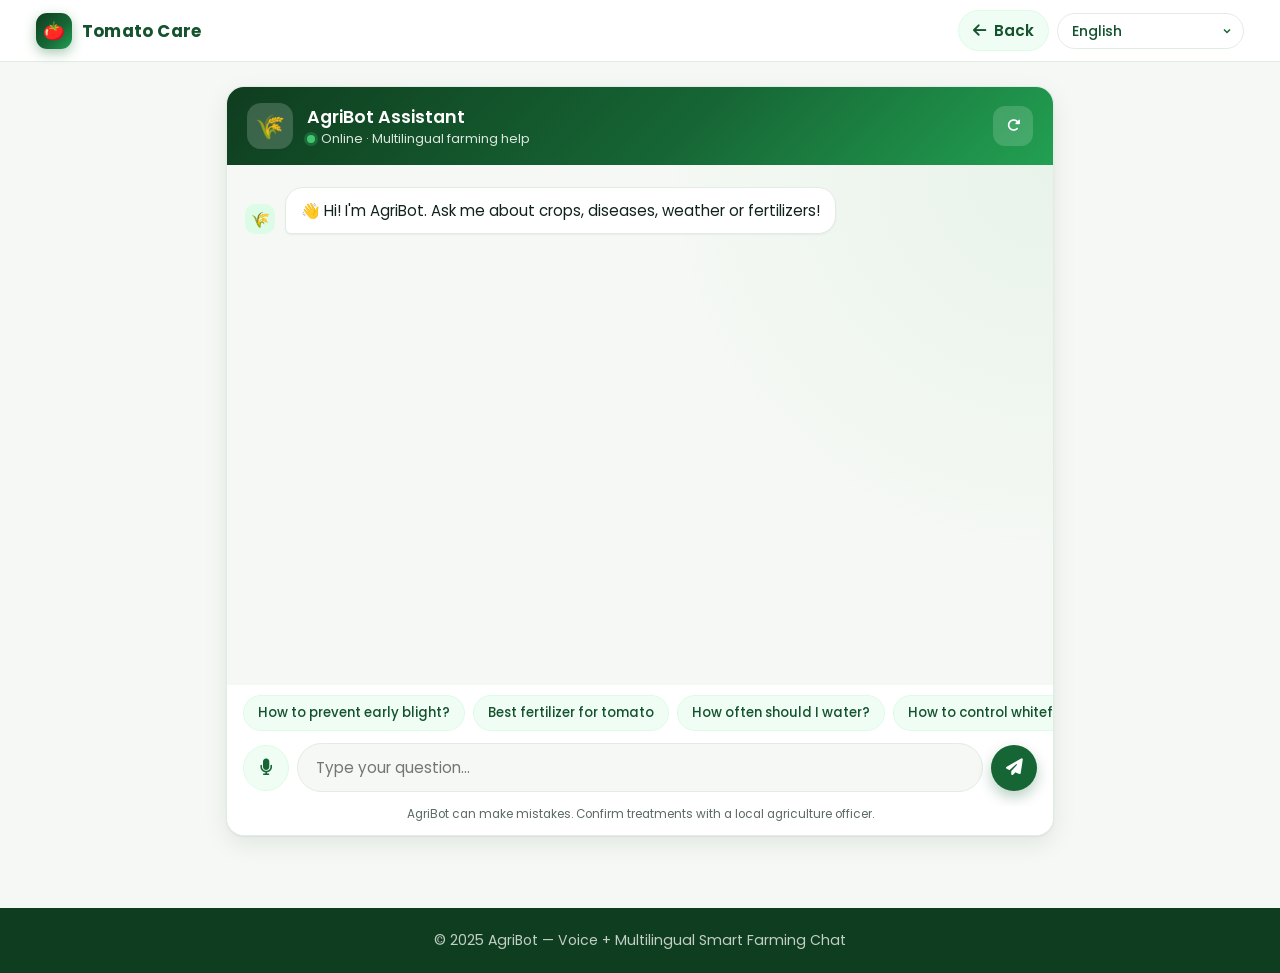
<file: templates/chat-bot.html>
﻿<!doctype html>
<html lang="en">
<head>
<meta charset="utf-8" />
<meta name="viewport" content="width=device-width,initial-scale=1" />
<title>AgriBot — Smart Farming Assistant</title>
<link rel="preconnect" href="https://fonts.googleapis.com">
<link rel="preconnect" href="https://fonts.gstatic.com" crossorigin>
<link href="https://fonts.googleapis.com/css2?family=Poppins:wght@400;500;600;700&family=Noto+Sans:wght@400;600&display=swap" rel="stylesheet">
<link rel="stylesheet" href="https://cdnjs.cloudflare.com/ajax/libs/font-awesome/6.4.0/css/all.min.css">
<link rel="stylesheet" href="/static/theme.css">
<style>
* { box-sizing: border-box; }
body.tc { margin: 0; }

.cb-shell {
  max-width: 860px;
  width: 100%;
  margin: 24px auto;
  padding: 0 16px;
  flex: 1 0 auto;
  display: flex;
}
.cb-card {
  flex: 1;
  display: flex;
  flex-direction: column;
  overflow: hidden;
  height: calc(100vh - 150px);
  min-height: 520px;
}

/* Header */
.cb-head {
  background: var(--tc-hero);
  color: #fff;
  padding: 16px 20px;
  display: flex;
  align-items: center;
  gap: 14px;
}
.cb-avatar {
  width: 46px; height: 46px;
  border-radius: 14px;
  background: rgba(255,255,255,.18);
  display: grid; place-items: center;
  font-size: 1.5rem;
  flex-shrink: 0;
}
.cb-head h1 { font-size: 1.1rem; font-weight: 600; margin: 0; }
.cb-status { font-size: .8rem; opacity: .85; display: flex; align-items: center; gap: 6px; }
.cb-status::before { content: ""; width: 8px; height: 8px; border-radius: 50%; background: #4ade80; box-shadow: 0 0 0 3px rgba(74,222,128,.25); }
.cb-head-actions { margin-left: auto; display: flex; gap: 8px; }
.cb-icon-btn {
  width: 40px; height: 40px;
  border-radius: 12px;
  border: 0;
  background: rgba(255,255,255,.16);
  color: #fff;
  cursor: pointer;
  display: grid; place-items: center;
  transition: background .15s;
}
.cb-icon-btn:hover { background: rgba(255,255,255,.28); }

/* Messages */
.cb-messages {
  flex: 1;
  overflow-y: auto;
  padding: 22px 18px;
  display: flex;
  flex-direction: column;
  gap: 14px;
  background:
    radial-gradient(circle at 100% 0, rgba(22,163,74,.06), transparent 40%),
    var(--tc-bg);
}
.cb-row { display: flex; gap: 10px; align-items: flex-end; max-width: 88%; animation: cbIn .22s ease-out; }
.cb-row.user { align-self: flex-end; flex-direction: row-reverse; }
@keyframes cbIn { from { opacity: 0; transform: translateY(6px); } to { opacity: 1; transform: none; } }
.cb-mini {
  width: 30px; height: 30px; border-radius: 10px;
  display: grid; place-items: center;
  font-size: .95rem; flex-shrink: 0;
  background: var(--tc-green-100);
}
.cb-row.user .cb-mini { background: var(--tc-tomato-50); }
.cb-bubble {
  padding: 11px 15px;
  border-radius: 18px;
  line-height: 1.55;
  font-size: .94rem;
  word-wrap: break-word;
  overflow-wrap: anywhere;
}
.cb-row.bot .cb-bubble { background: #fff; border: 1px solid var(--tc-line); border-bottom-left-radius: 6px; box-shadow: 0 1px 2px rgba(16,35,26,.05); }
.cb-row.user .cb-bubble { background: var(--tc-green-700); color: #fff; border-bottom-right-radius: 6px; }
.cb-bubble p { margin: 0 0 6px; }
.cb-bubble p:last-child { margin-bottom: 0; }
.cb-bubble ul { margin: 4px 0; padding-left: 18px; }
.cb-speak {
  margin-top: 6px;
  border: 0;
  background: none;
  color: var(--tc-green-700);
  font: 500 .78rem var(--tc-font);
  cursor: pointer;
  padding: 2px 0;
  display: inline-flex; align-items: center; gap: 5px;
}
.cb-speak:hover { text-decoration: underline; }

.cb-typing { display: inline-flex; gap: 4px; padding: 4px 2px; }
.cb-typing span { width: 7px; height: 7px; border-radius: 50%; background: var(--tc-green-600); opacity: .4; animation: cbDot 1s infinite; }
.cb-typing span:nth-child(2) { animation-delay: .15s; }
.cb-typing span:nth-child(3) { animation-delay: .3s; }
@keyframes cbDot { 0%, 100% { opacity: .3; transform: translateY(0); } 50% { opacity: 1; transform: translateY(-3px); } }

/* Suggestions */
.cb-suggest {
  display: flex;
  gap: 8px;
  padding: 10px 16px 0;
  overflow-x: auto;
  scrollbar-width: none;
  background: #fff;
}
.cb-suggest::-webkit-scrollbar { display: none; }
.cb-chip {
  flex-shrink: 0;
  border: 1px solid var(--tc-green-100);
  background: var(--tc-green-50);
  color: var(--tc-green-800);
  border-radius: 999px;
  padding: 7px 14px;
  font: 500 .83rem var(--tc-font);
  cursor: pointer;
  white-space: nowrap;
}
.cb-chip:hover { background: var(--tc-green-100); }

/* Composer */
.cb-composer {
  display: flex;
  gap: 8px;
  padding: 12px 16px 14px;
  background: #fff;
  align-items: center;
}
.cb-input {
  flex: 1;
  min-width: 0;
  border: 1px solid var(--tc-line);
  background: var(--tc-bg);
  border-radius: 999px;
  padding: 12px 18px;
  font: 400 .95rem var(--tc-font);
}
.cb-input:focus { outline: none; border-color: var(--tc-green-600); background: #fff; box-shadow: 0 0 0 3px rgba(22,163,74,.15); }
.cb-round {
  width: 46px; height: 46px;
  flex-shrink: 0;
  border-radius: 50%;
  border: 0;
  cursor: pointer;
  display: grid; place-items: center;
  font-size: 1.05rem;
  transition: transform .12s, background .15s;
}
.cb-round:active { transform: scale(.95); }
.cb-mic { background: var(--tc-green-50); color: var(--tc-green-700); border: 1px solid var(--tc-green-100); }
.cb-mic.listening { background: var(--tc-tomato); color: #fff; border-color: var(--tc-tomato); animation: cbPulse 1.2s infinite; }
@keyframes cbPulse { 0% { box-shadow: 0 0 0 0 rgba(229,72,77,.45); } 100% { box-shadow: 0 0 0 12px rgba(229,72,77,0); } }
.cb-send { background: var(--tc-green-700); color: #fff; box-shadow: 0 6px 14px rgba(22,101,52,.3); }
.cb-send:hover { background: var(--tc-green-800); }
.cb-send:disabled { opacity: .5; cursor: not-allowed; }

.cb-foot-note { font-size: .74rem; color: var(--tc-muted); text-align: center; padding: 0 16px 12px; background: #fff; margin: 0; }

@media (max-width: 575.98px) {
  .cb-shell { margin: 0; padding: 0; }
  .cb-card { border-radius: 0; border-left: 0; border-right: 0; height: calc(100vh - 118px); min-height: 0; }
  .cb-row { max-width: 94%; }
  .cb-head { padding: 12px 14px; }
  .tc-footer { margin-top: 0; }
}
</style>
</head>
<body class="tc">

<header class="tc-nav">
  <div class="tc-nav-inner">
    <a class="tc-brand" href="/">
      <span class="tc-brand-mark">🍅</span>
      <span>Tomato Care</span>
    </a>
    <div style="display:flex;align-items:center;gap:8px;flex-wrap:wrap">
      <a href="/" class="tc-btn tc-btn-ghost" style="padding:8px 14px" id="backLink"><i class="fa-solid fa-arrow-left"></i> <span id="backText">Back</span></a>
      <select id="langSelect" class="tc-lang" aria-label="Language">
        <option value="en">English</option>
        <option value="kn">ಕನ್ನಡ (Kannada)</option>
        <option value="te">తెలుగు (Telugu)</option>
        <option value="hi">हिन्दी (Hindi)</option>
        <option value="ta">தமிழ் (Tamil)</option>
      </select>
    </div>
  </div>
</header>

<div class="cb-shell">
  <section class="tc-card cb-card">
    <div class="cb-head">
      <div class="cb-avatar">🌾</div>
      <div>
        <h1 id="botTitle">AgriBot Assistant</h1>
        <div class="cb-status" id="botSubtitle">Online · Multilingual farming help</div>
      </div>
      <div class="cb-head-actions">
        <button class="cb-icon-btn" id="clearBtn" title="New chat"><i class="fa-solid fa-rotate-right"></i></button>
      </div>
    </div>

    <div id="messages" class="cb-messages" aria-live="polite"></div>

    <div class="cb-suggest" id="suggestions"></div>

    <form class="cb-composer" id="composer" autocomplete="off">
      <button type="button" id="micBtn" class="cb-round cb-mic" title="Voice input"><i class="fa-solid fa-microphone"></i></button>
      <input id="input" class="cb-input" type="text" placeholder="Type your question..." />
      <button type="submit" id="sendBtn" class="cb-round cb-send" title="Send"><i class="fa-solid fa-paper-plane"></i></button>
    </form>
    <p class="cb-foot-note" id="footNote">AgriBot can make mistakes. Confirm treatments with a local agriculture officer.</p>
  </section>
</div>

<footer class="tc-footer" id="botFooter">© 2025 AgriBot — Voice + Multilingual Smart Farming Chat</footer>

<script>
const messagesEl = document.getElementById("messages");
const inputEl = document.getElementById("input");
const sendBtn = document.getElementById("sendBtn");
const micBtn = document.getElementById("micBtn");
const langSelect = document.getElementById("langSelect");
const suggestionsEl = document.getElementById("suggestions");

// Language is shared with the other pages via localStorage ("en", "hi", "kn", "te", "ta")
const SPEECH_LOCALE = { en: "en-IN", hi: "hi-IN", kn: "kn-IN", te: "te-IN", ta: "ta-IN" };

const UI_TEXT = {
  en: { back: "Back", title: "AgriBot Assistant", subtitle: "Online · Multilingual farming help", greeting: "👋 Hi! I'm AgriBot. Ask me about crops, diseases, weather or fertilizers!", placeholder: "Type your question...", listen: "Listen", stop: "Stop", note: "AgriBot can make mistakes. Confirm treatments with a local agriculture officer.", error: "⚠️ Sorry, I couldn't reach the server. Please try again.", noVoice: "Voice input is not supported in this browser. Try Chrome.", footer: "© 2025 AgriBot — Voice + Multilingual Smart Farming Chat",
        suggestions: ["How to prevent early blight?", "Best fertilizer for tomato", "How often should I water?", "How to control whiteflies?"] },
  hi: { back: "वापस", title: "एग्रीबॉट सहायक", subtitle: "ऑनलाइन · बहुभाषी कृषि सहायता", greeting: "👋 नमस्ते! मैं एग्रीबॉट हूँ। फसलों, रोगों, मौसम या उर्वरकों के बारे में पूछें!", placeholder: "अपना प्रश्न लिखें...", listen: "सुनें", stop: "रोकें", note: "एग्रीबॉट से गलती हो सकती है। उपचार की पुष्टि स्थानीय कृषि अधिकारी से करें।", error: "⚠️ क्षमा करें, सर्वर से संपर्क नहीं हो सका। कृपया फिर से प्रयास करें।", noVoice: "इस ब्राउज़र में आवाज़ इनपुट समर्थित नहीं है। Chrome आज़माएँ।", footer: "© 2025 एग्रीबॉट — आवाज़ + बहुभाषी स्मार्ट कृषि चैट",
        suggestions: ["अगेती झुलसा से कैसे बचें?", "टमाटर के लिए सबसे अच्छा उर्वरक", "कितनी बार पानी दें?", "सफेद मक्खी को कैसे नियंत्रित करें?"] },
  kn: { back: "ಹಿಂದೆ", title: "ಅಗ್ರಿಬಾಟ್ ಸಹಾಯಕ", subtitle: "ಆನ್‌ಲೈನ್ · ಬಹುಭಾಷಾ ಕೃಷಿ ಸಹಾಯ", greeting: "👋 ನಮಸ್ಕಾರ! ನಾನು ಅಗ್ರಿಬಾಟ್. ಬೆಳೆಗಳು, ರೋಗಗಳು, ಹವಾಮಾನ ಅಥವಾ ಗೊಬ್ಬರಗಳ ಬಗ್ಗೆ ಕೇಳಿ!", placeholder: "ನಿಮ್ಮ ಪ್ರಶ್ನೆಯನ್ನು ಬರೆಯಿರಿ...", listen: "ಕೇಳಿ", stop: "ನಿಲ್ಲಿಸಿ", note: "ಅಗ್ರಿಬಾಟ್ ತಪ್ಪು ಮಾಡಬಹುದು. ಚಿಕಿತ್ಸೆಯನ್ನು ಸ್ಥಳೀಯ ಕೃಷಿ ಅಧಿಕಾರಿಯೊಂದಿಗೆ ದೃಢೀಕರಿಸಿ.", error: "⚠️ ಕ್ಷಮಿಸಿ, ಸರ್ವರ್ ತಲುಪಲು ಸಾಧ್ಯವಾಗಲಿಲ್ಲ. ದಯವಿಟ್ಟು ಮತ್ತೆ ಪ್ರಯತ್ನಿಸಿ.", noVoice: "ಈ ಬ್ರೌಸರ್‌ನಲ್ಲಿ ಧ್ವನಿ ಇನ್‌ಪುಟ್ ಬೆಂಬಲಿತವಿಲ್ಲ. Chrome ಬಳಸಿ.", footer: "© 2025 ಅಗ್ರಿಬಾಟ್ — ಧ್ವನಿ + ಬಹುಭಾಷಾ ಸ್ಮಾರ್ಟ್ ಕೃಷಿ ಚಾಟ್",
        suggestions: ["ಆರಂಭಿಕ ಎಲೆ ಕರಗು ತಡೆಯುವುದು ಹೇಗೆ?", "ಟೊಮೇಟೊಗೆ ಉತ್ತಮ ಗೊಬ್ಬರ", "ಎಷ್ಟು ಬಾರಿ ನೀರು ಹಾಕಬೇಕು?", "ಬಿಳಿ ನೊಣ ನಿಯಂತ್ರಣ ಹೇಗೆ?"] },
  te: { back: "వెనుకకు", title: "అగ్రిబాట్ సహాయకుడు", subtitle: "ఆన్‌లైన్ · బహుభాషా వ్యవసాయ సహాయం", greeting: "👋 నమస్కారం! నేను అగ్రిబాట్. పంటలు, వ్యాధులు, వాతావరణం లేదా ఎరువుల గురించి అడగండి!", placeholder: "మీ ప్రశ్నను టైప్ చేయండి...", listen: "వినండి", stop: "ఆపు", note: "అగ్రిబాట్ తప్పులు చేయవచ్చు. చికిత్సను స్థానిక వ్యవసాయ అధికారితో నిర్ధారించుకోండి.", error: "⚠️ క్షమించండి, సర్వర్‌ను చేరుకోలేకపోయాను. దయచేసి మళ్లీ ప్రయత్నించండి.", noVoice: "ఈ బ్రౌజర్‌లో వాయిస్ ఇన్‌పుట్ లేదు. Chrome ప్రయత్నించండి.", footer: "© 2025 అగ్రిబాట్ — వాయిస్ + బహుభాషా స్మార్ట్ వ్యవసాయ చాట్",
        suggestions: ["ముందస్తు ఆకు ఎండును ఎలా నివారించాలి?", "టమోటాకు ఉత్తమ ఎరువు", "ఎంత తరచుగా నీరు పెట్టాలి?", "తెల్లదోమను ఎలా నియంత్రించాలి?"] },
  ta: { back: "பின்செல்", title: "அக்ரிபாட் உதவியாளர்", subtitle: "ஆன்லைன் · பன்மொழி விவசாய உதவி", greeting: "👋 வணக்கம்! நான் அக்ரிபாட். பயிர்கள், நோய்கள், வானிலை அல்லது உரங்கள் பற்றி கேளுங்கள்!", placeholder: "உங்கள் கேள்வியை தட்டச்சு செய்யுங்கள்...", listen: "கேளுங்கள்", stop: "நிறுத்து", note: "அக்ரிபாட் தவறு செய்யலாம். சிகிச்சையை உள்ளூர் வேளாண் அலுவலரிடம் உறுதிப்படுத்துங்கள்.", error: "⚠️ மன்னிக்கவும், சேவையகத்தை அடைய முடியவில்லை. மீண்டும் முயற்சிக்கவும்.", noVoice: "இந்த உலாவியில் குரல் உள்ளீடு இல்லை. Chrome முயற்சிக்கவும்.", footer: "© 2025 அக்ரிபாட் — குரல் + பன்மொழி ஸ்மார்ட் விவசாய அரட்டை",
        suggestions: ["முன் கருகலை எப்படி தடுப்பது?", "தக்காளிக்கு சிறந்த உரம்", "எத்தனை முறை தண்ணீர் விட வேண்டும்?", "வெள்ளை ஈயை எப்படி கட்டுப்படுத்துவது?"] }
};

let currentLang = "en";
let busy = false;
let speakingBtn = null;

function t() { return UI_TEXT[currentLang] || UI_TEXT.en; }

function escapeHtml(s) {
  return s.replace(/[&<>"']/g, c => ({ "&": "&amp;", "<": "&lt;", ">": "&gt;", '"': "&quot;", "'": "&#39;" }[c]));
}

// Small, safe formatter: escapes HTML, then supports **bold**, bullet lines and paragraphs
function formatReply(text) {
  const lines = escapeHtml(text).replace(/\*\*(.+?)\*\*/g, "<strong>$1</strong>").split(/\n/);
  let html = "", inList = false;
  for (const raw of lines) {
    const line = raw.trim();
    const bullet = line.match(/^(?:[-*•]|\d+[.)])\s+(.*)/);
    if (bullet) {
      if (!inList) { html += "<ul>"; inList = true; }
      html += `<li>${bullet[1]}</li>`;
      continue;
    }
    if (inList) { html += "</ul>"; inList = false; }
    if (line) html += `<p>${line}</p>`;
  }
  return html + (inList ? "</ul>" : "");
}

function addMessage(text, who, opts = {}) {
  const row = document.createElement("div");
  row.className = "cb-row " + who;
  const mini = document.createElement("div");
  mini.className = "cb-mini";
  mini.textContent = who === "user" ? "🧑‍🌾" : "🌾";
  const bubble = document.createElement("div");
  bubble.className = "cb-bubble";
  if (opts.typing) {
    bubble.innerHTML = '<span class="cb-typing"><span></span><span></span><span></span></span>';
  } else if (who === "bot") {
    bubble.innerHTML = formatReply(text);
    if (!opts.noSpeak) {
      const speak = document.createElement("button");
      speak.type = "button";
      speak.className = "cb-speak";
      speak.innerHTML = `<i class="fa-solid fa-volume-high"></i> <span>${t().listen}</span>`;
      speak.addEventListener("click", () => toggleSpeak(text, speak));
      bubble.appendChild(speak);
    }
  } else {
    bubble.textContent = text;
  }
  row.append(mini, bubble);
  messagesEl.appendChild(row);
  messagesEl.scrollTop = messagesEl.scrollHeight;
  return row;
}

function resetChat() {
  stopSpeaking();
  messagesEl.innerHTML = "";
  addMessage(t().greeting, "bot", { noSpeak: true });
}

function renderSuggestions() {
  suggestionsEl.innerHTML = "";
  t().suggestions.forEach(q => {
    const chip = document.createElement("button");
    chip.type = "button";
    chip.className = "cb-chip";
    chip.textContent = q;
    chip.addEventListener("click", () => sendMessage(q));
    suggestionsEl.appendChild(chip);
  });
}

async function sendMessage(preset) {
  const text = (preset || inputEl.value).trim();
  if (!text || busy) return;
  busy = true;
  sendBtn.disabled = true;
  inputEl.value = "";
  addMessage(text, "user");
  const typing = addMessage("", "bot", { typing: true });

  try {
    // The server keeps the API key private and falls back to built-in answers
    const res = await fetch("/chat-bot/api", {
      method: "POST",
      headers: { "Content-Type": "application/json" },
      body: JSON.stringify({ message: text, lang: currentLang })
    });
    const data = await res.json();
    typing.remove();
    addMessage(data.reply || t().error, "bot");
  } catch (err) {
    typing.remove();
    addMessage(t().error, "bot", { noSpeak: true });
  } finally {
    busy = false;
    sendBtn.disabled = false;
    inputEl.focus();
  }
}

document.getElementById("composer").addEventListener("submit", e => { e.preventDefault(); sendMessage(); });
document.getElementById("clearBtn").addEventListener("click", resetChat);

// Speech recognition (voice input)
const SpeechRecognition = window.SpeechRecognition || window.webkitSpeechRecognition;
let recognition = null;
let listening = false;

micBtn.addEventListener("click", () => {
  if (!SpeechRecognition) { addMessage(t().noVoice, "bot", { noSpeak: true }); return; }
  if (listening) { recognition.stop(); return; }
  recognition = new SpeechRecognition();
  recognition.lang = SPEECH_LOCALE[currentLang] || "en-IN";
  recognition.interimResults = false;
  recognition.maxAlternatives = 1;
  recognition.onstart = () => { listening = true; micBtn.classList.add("listening"); };
  recognition.onend = () => { listening = false; micBtn.classList.remove("listening"); };
  recognition.onresult = e => sendMessage(e.results[0][0].transcript);
  recognition.start();
});

// Text-to-speech: browser voice if available for the language, else server (gTTS)
let audioEl = null;

function setSpeakLabel(btn, playing) {
  if (!btn) return;
  btn.innerHTML = playing
    ? `<i class="fa-solid fa-stop"></i> <span>${t().stop}</span>`
    : `<i class="fa-solid fa-volume-high"></i> <span>${t().listen}</span>`;
}

function stopSpeaking() {
  if (window.speechSynthesis) speechSynthesis.cancel();
  if (audioEl) { audioEl.pause(); audioEl = null; }
  setSpeakLabel(speakingBtn, false);
  speakingBtn = null;
}

async function toggleSpeak(text, btn) {
  const wasThis = speakingBtn === btn;
  stopSpeaking();
  if (wasThis) return;
  speakingBtn = btn;
  setSpeakLabel(btn, true);

  const locale = SPEECH_LOCALE[currentLang];
  const voices = window.speechSynthesis ? speechSynthesis.getVoices() : [];
  const voice = voices.find(v => v.lang === locale) || voices.find(v => v.lang.startsWith(currentLang));

  if (voice || currentLang === "en") {
    const u = new SpeechSynthesisUtterance(text);
    u.lang = locale;
    if (voice) u.voice = voice;
    u.onend = u.onerror = () => { if (speakingBtn === btn) stopSpeaking(); };
    speechSynthesis.speak(u);
    return;
  }

  try {
    const res = await fetch("/speak", {
      method: "POST",
      headers: { "Content-Type": "application/json" },
      body: JSON.stringify({ text, lang: currentLang })
    });
    if (!res.ok) throw new Error("speak failed");
    if (speakingBtn !== btn) return;
    audioEl = new Audio(URL.createObjectURL(await res.blob()));
    audioEl.onended = () => { if (speakingBtn === btn) stopSpeaking(); };
    audioEl.play();
  } catch (e) {
    stopSpeaking();
  }
}

function applyChatLanguage(lang) {
  currentLang = UI_TEXT[lang] ? lang : "en";
  langSelect.value = currentLang;
  document.documentElement.lang = currentLang;
  const s = t();
  document.getElementById("backText").textContent = s.back;
  document.getElementById("botTitle").textContent = s.title;
  document.getElementById("botSubtitle").textContent = s.subtitle;
  document.getElementById("footNote").textContent = s.note;
  document.getElementById("botFooter").textContent = s.footer;
  inputEl.placeholder = s.placeholder;
  renderSuggestions();
  // Fresh conversation only if nothing has been asked yet
  if (messagesEl.querySelectorAll(".cb-row.user").length === 0) resetChat();
  document.querySelectorAll(".cb-speak").forEach(b => setSpeakLabel(b, b === speakingBtn));
}

let savedLang = "en";
try { savedLang = localStorage.getItem("appLang") || "en"; } catch (e) {}
applyChatLanguage(savedLang);

langSelect.addEventListener("change", () => {
  try { localStorage.setItem("appLang", langSelect.value); } catch (e) {}
  applyChatLanguage(langSelect.value);
});

window.addEventListener("storage", e => {
  if (e.key === "appLang" && e.newValue) applyChatLanguage(e.newValue);
});

if (window.speechSynthesis) speechSynthesis.onvoiceschanged = () => speechSynthesis.getVoices();
</script>
</body>
</html>
</file>
<file: static/theme.css>
/* ==========================================================
   Tomato Care — shared design system (all pages)
   Load AFTER Bootstrap so these tokens win.
   ========================================================== */
:root {
  --tc-green-900: #0f3d1f;
  --tc-green-800: #14532d;
  --tc-green-700: #166534;
  --tc-green-600: #16a34a;
  --tc-green-100: #dcfce7;
  --tc-green-50:  #f0fdf4;
  --tc-tomato:    #e5484d;
  --tc-tomato-50: #fff1f1;
  --tc-amber:     #f59e0b;
  --tc-ink:       #10231a;
  --tc-muted:     #5b6b62;
  --tc-line:      #e3ebe5;
  --tc-bg:        #f5f8f4;
  --tc-surface:   #ffffff;
  --tc-radius:    18px;
  --tc-radius-sm: 12px;
  --tc-shadow:    0 1px 2px rgba(16,35,26,.06), 0 8px 24px rgba(16,35,26,.08);
  --tc-shadow-lg: 0 2px 4px rgba(16,35,26,.06), 0 18px 40px rgba(16,35,26,.14);
  --tc-font:      "Poppins", "Noto Sans", system-ui, -apple-system, "Segoe UI", sans-serif;
  --tc-hero:      linear-gradient(135deg, #0f3d1f 0%, #166534 55%, #22a052 100%);
}

html { scroll-behavior: smooth; }

body.tc {
  font-family: var(--tc-font);
  color: var(--tc-ink);
  background: var(--tc-bg);
  min-height: 100vh;
  display: flex;
  flex-direction: column;
  -webkit-font-smoothing: antialiased;
}
body.tc main { flex: 1 0 auto; }

/* ---------- Top navigation ---------- */
.tc-nav {
  position: sticky;
  top: 0;
  z-index: 1030;
  background: rgba(255,255,255,.88);
  backdrop-filter: saturate(160%) blur(12px);
  -webkit-backdrop-filter: saturate(160%) blur(12px);
  border-bottom: 1px solid var(--tc-line);
}
.tc-nav .tc-nav-inner {
  max-width: 1240px;
  margin: 0 auto;
  padding: 10px 16px;
  display: flex;
  align-items: center;
  justify-content: space-between;
  gap: 12px;
  flex-wrap: wrap;
}
.tc-brand {
  display: inline-flex;
  align-items: center;
  gap: 10px;
  font-weight: 700;
  font-size: 1.05rem;
  color: var(--tc-green-800) !important;
  text-decoration: none !important;
  letter-spacing: .2px;
}
.tc-brand-mark {
  width: 36px; height: 36px;
  border-radius: 11px;
  display: grid; place-items: center;
  background: var(--tc-hero);
  color: #fff;
  font-size: 1.1rem;
  box-shadow: 0 4px 12px rgba(22,101,52,.35);
}
.tc-links { display: flex; align-items: center; gap: 4px; flex-wrap: wrap; list-style: none; margin: 0; padding: 0; }
.tc-links a, .tc-link {
  color: var(--tc-muted) !important;
  font-weight: 500;
  font-size: .92rem;
  padding: 8px 12px;
  border-radius: 10px;
  text-decoration: none !important;
  transition: background .15s, color .15s;
}
.tc-links a:hover, .tc-link:hover { background: var(--tc-green-50); color: var(--tc-green-700) !important; }
.tc-links a.active { background: var(--tc-green-100); color: var(--tc-green-800) !important; }

.tc-lang {
  appearance: none;
  -webkit-appearance: none;
  border: 1px solid var(--tc-line);
  background: #fff url("data:image/svg+xml,%3Csvg xmlns='http://www.w3.org/2000/svg' width='12' height='12' viewBox='0 0 24 24' fill='none' stroke='%23166534' stroke-width='3'%3E%3Cpath d='M6 9l6 6 6-6'/%3E%3C/svg%3E") no-repeat right 10px center;
  border-radius: 999px;
  padding: 7px 30px 7px 14px;
  font: 500 .88rem var(--tc-font);
  color: var(--tc-green-800);
  cursor: pointer;
  width: auto;
}
.tc-lang:focus { outline: none; border-color: var(--tc-green-600); box-shadow: 0 0 0 3px rgba(22,163,74,.18); }

/* ---------- Buttons ---------- */
.tc-btn {
  display: inline-flex; align-items: center; justify-content: center; gap: 8px;
  border: 0;
  border-radius: 999px;
  padding: 10px 20px;
  font: 600 .95rem var(--tc-font);
  text-decoration: none !important;
  cursor: pointer;
  transition: transform .12s ease, box-shadow .2s ease, background .2s ease;
}
.tc-btn:active { transform: translateY(1px); }
.tc-btn-primary { background: var(--tc-green-700); color: #fff !important; box-shadow: 0 6px 16px rgba(22,101,52,.28); }
.tc-btn-primary:hover { background: var(--tc-green-800); box-shadow: 0 10px 22px rgba(22,101,52,.32); }
.tc-btn-ghost { background: var(--tc-green-50); color: var(--tc-green-800) !important; border: 1px solid var(--tc-green-100); }
.tc-btn-ghost:hover { background: var(--tc-green-100); }
.tc-btn-accent { background: var(--tc-tomato); color: #fff !important; box-shadow: 0 6px 16px rgba(229,72,77,.28); }
.tc-btn-accent:hover { background: #cf3a3f; }

/* ---------- Surfaces ---------- */
.tc-card {
  background: var(--tc-surface);
  border: 1px solid var(--tc-line);
  border-radius: var(--tc-radius);
  box-shadow: var(--tc-shadow);
}
.tc-hero {
  background: var(--tc-hero);
  color: #fff;
  position: relative;
  overflow: hidden;
}
.tc-hero::after {
  content: "";
  position: absolute; inset: auto -10% -60% auto;
  width: 520px; height: 520px;
  background: radial-gradient(circle, rgba(255,255,255,.14), transparent 65%);
  pointer-events: none;
}
.tc-eyebrow {
  display: inline-flex; align-items: center; gap: 6px;
  padding: 5px 12px;
  border-radius: 999px;
  font-size: .78rem; font-weight: 600; letter-spacing: .4px; text-transform: uppercase;
  background: rgba(255,255,255,.16);
  color: #fff;
}
.tc-chip {
  display: inline-flex; align-items: center; gap: 6px;
  padding: 4px 10px;
  border-radius: 999px;
  font-size: .75rem; font-weight: 600;
}
.tc-chip-green { background: var(--tc-green-100); color: var(--tc-green-800); }
.tc-chip-red   { background: var(--tc-tomato-50); color: #b42318; }

/* ---------- Footer ---------- */
.tc-footer {
  background: var(--tc-green-900);
  color: rgba(255,255,255,.75);
  padding: 22px 16px;
  text-align: center;
  font-size: .88rem;
  margin-top: 48px;
}
.tc-footer a { color: #fff; }

@media (max-width: 575.98px) {
  .tc-nav .tc-nav-inner { justify-content: center; }
  .tc-links a { padding: 7px 9px; font-size: .86rem; }
}
</file>
